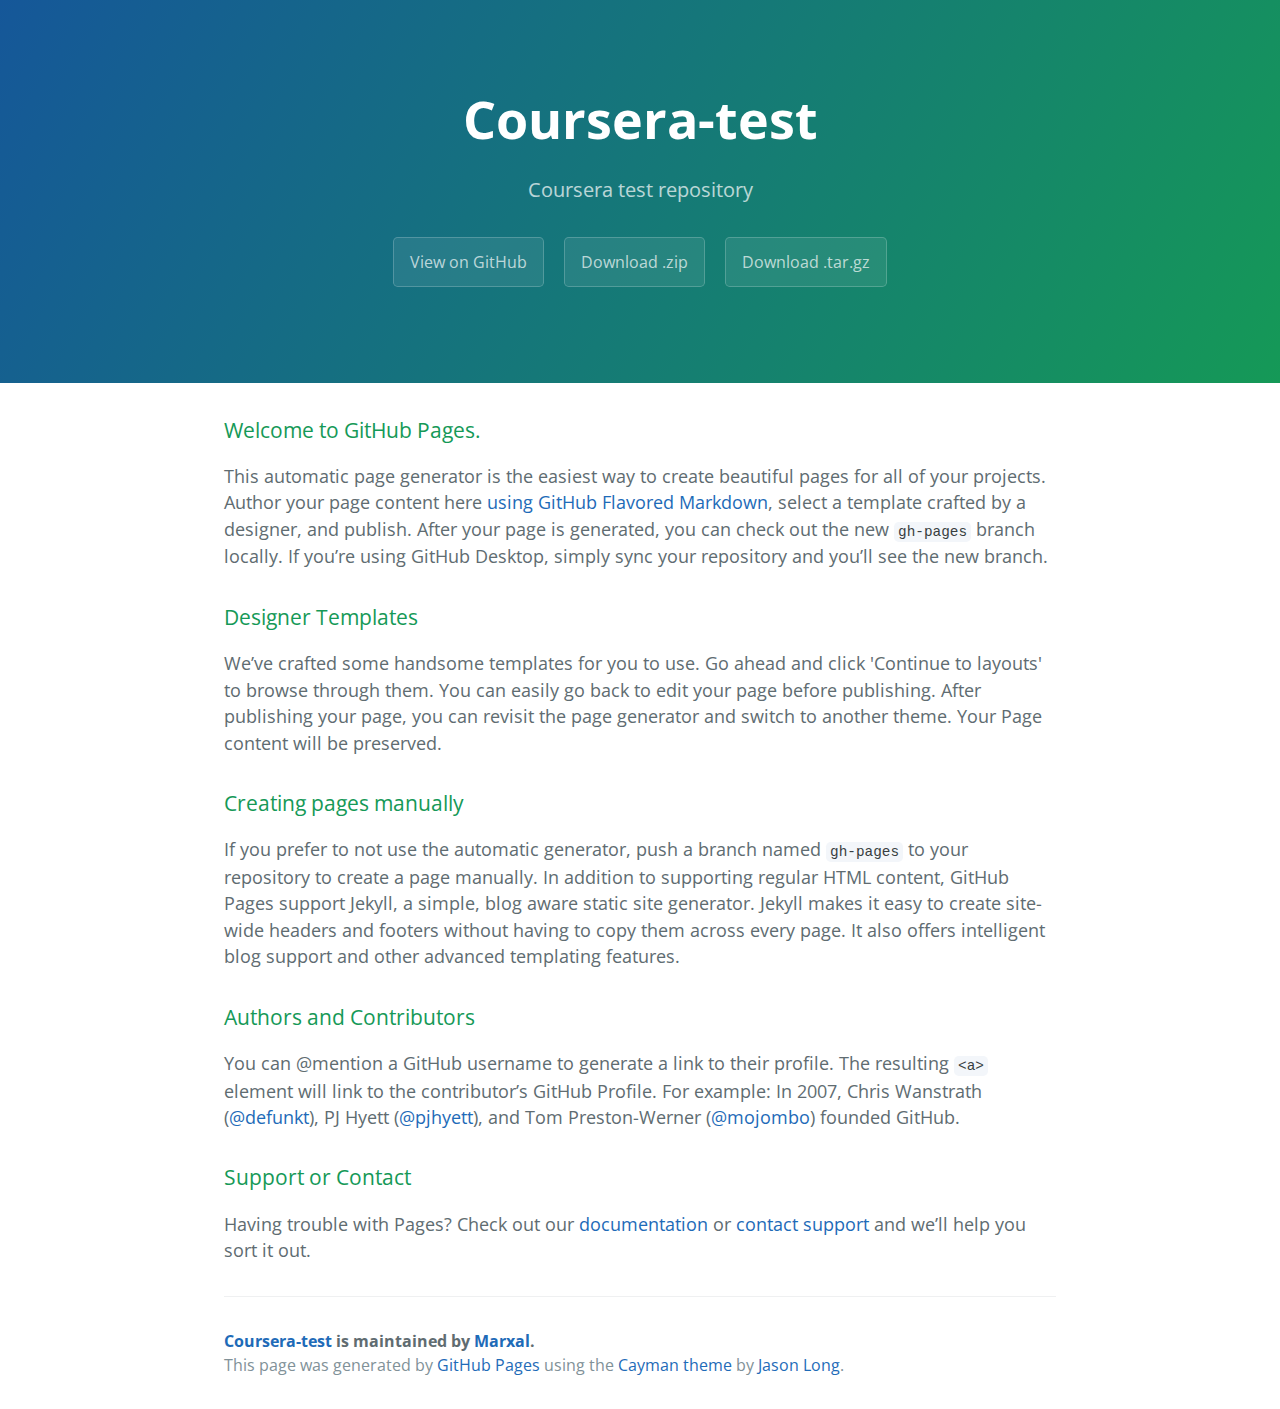
<file: index.html>
<!DOCTYPE html>
<html lang="en-us">
  <head>
    <meta charset="UTF-8">
    <title>Coursera-test by Marxal</title>
    <meta name="viewport" content="width=device-width, initial-scale=1">
    <link rel="stylesheet" type="text/css" href="stylesheets/normalize.css" media="screen">
    <link href='https://fonts.googleapis.com/css?family=Open+Sans:400,700' rel='stylesheet' type='text/css'>
    <link rel="stylesheet" type="text/css" href="stylesheets/stylesheet.css" media="screen">
    <link rel="stylesheet" type="text/css" href="stylesheets/github-light.css" media="screen">
  </head>
  <body>
    <section class="page-header">
      <h1 class="project-name">Coursera-test</h1>
      <h2 class="project-tagline">Coursera test repository</h2>
      <a href="https://github.com/Marxal/coursera-test" class="btn">View on GitHub</a>
      <a href="https://github.com/Marxal/coursera-test/zipball/master" class="btn">Download .zip</a>
      <a href="https://github.com/Marxal/coursera-test/tarball/master" class="btn">Download .tar.gz</a>
    </section>

    <section class="main-content">
      <h3>
<a id="welcome-to-github-pages" class="anchor" href="#welcome-to-github-pages" aria-hidden="true"><span aria-hidden="true" class="octicon octicon-link"></span></a>Welcome to GitHub Pages.</h3>

<p>This automatic page generator is the easiest way to create beautiful pages for all of your projects. Author your page content here <a href="https://guides.github.com/features/mastering-markdown/">using GitHub Flavored Markdown</a>, select a template crafted by a designer, and publish. After your page is generated, you can check out the new <code>gh-pages</code> branch locally. If you’re using GitHub Desktop, simply sync your repository and you’ll see the new branch.</p>

<h3>
<a id="designer-templates" class="anchor" href="#designer-templates" aria-hidden="true"><span aria-hidden="true" class="octicon octicon-link"></span></a>Designer Templates</h3>

<p>We’ve crafted some handsome templates for you to use. Go ahead and click 'Continue to layouts' to browse through them. You can easily go back to edit your page before publishing. After publishing your page, you can revisit the page generator and switch to another theme. Your Page content will be preserved.</p>

<h3>
<a id="creating-pages-manually" class="anchor" href="#creating-pages-manually" aria-hidden="true"><span aria-hidden="true" class="octicon octicon-link"></span></a>Creating pages manually</h3>

<p>If you prefer to not use the automatic generator, push a branch named <code>gh-pages</code> to your repository to create a page manually. In addition to supporting regular HTML content, GitHub Pages support Jekyll, a simple, blog aware static site generator. Jekyll makes it easy to create site-wide headers and footers without having to copy them across every page. It also offers intelligent blog support and other advanced templating features.</p>

<h3>
<a id="authors-and-contributors" class="anchor" href="#authors-and-contributors" aria-hidden="true"><span aria-hidden="true" class="octicon octicon-link"></span></a>Authors and Contributors</h3>

<p>You can @mention a GitHub username to generate a link to their profile. The resulting <code>&lt;a&gt;</code> element will link to the contributor’s GitHub Profile. For example: In 2007, Chris Wanstrath (<a href="https://github.com/defunkt" class="user-mention">@defunkt</a>), PJ Hyett (<a href="https://github.com/pjhyett" class="user-mention">@pjhyett</a>), and Tom Preston-Werner (<a href="https://github.com/mojombo" class="user-mention">@mojombo</a>) founded GitHub.</p>

<h3>
<a id="support-or-contact" class="anchor" href="#support-or-contact" aria-hidden="true"><span aria-hidden="true" class="octicon octicon-link"></span></a>Support or Contact</h3>

<p>Having trouble with Pages? Check out our <a href="https://help.github.com/pages">documentation</a> or <a href="https://github.com/contact">contact support</a> and we’ll help you sort it out.</p>

      <footer class="site-footer">
        <span class="site-footer-owner"><a href="https://github.com/Marxal/coursera-test">Coursera-test</a> is maintained by <a href="https://github.com/Marxal">Marxal</a>.</span>

        <span class="site-footer-credits">This page was generated by <a href="https://pages.github.com">GitHub Pages</a> using the <a href="https://github.com/jasonlong/cayman-theme">Cayman theme</a> by <a href="https://twitter.com/jasonlong">Jason Long</a>.</span>
      </footer>

    </section>

  
  </body>
</html>
</file>
<file: stylesheets/stylesheet.css>
* {
  box-sizing: border-box; }

body {
  padding: 0;
  margin: 0;
  font-family: "Open Sans", "Helvetica Neue", Helvetica, Arial, sans-serif;
  font-size: 16px;
  line-height: 1.5;
  color: #606c71; }

a {
  color: #1e6bb8;
  text-decoration: none; }
  a:hover {
    text-decoration: underline; }

.btn {
  display: inline-block;
  margin-bottom: 1rem;
  color: rgba(255, 255, 255, 0.7);
  background-color: rgba(255, 255, 255, 0.08);
  border-color: rgba(255, 255, 255, 0.2);
  border-style: solid;
  border-width: 1px;
  border-radius: 0.3rem;
  transition: color 0.2s, background-color 0.2s, border-color 0.2s; }
  .btn + .btn {
    margin-left: 1rem; }

.btn:hover {
  color: rgba(255, 255, 255, 0.8);
  text-decoration: none;
  background-color: rgba(255, 255, 255, 0.2);
  border-color: rgba(255, 255, 255, 0.3); }

@media screen and (min-width: 64em) {
  .btn {
    padding: 0.75rem 1rem; } }

@media screen and (min-width: 42em) and (max-width: 64em) {
  .btn {
    padding: 0.6rem 0.9rem;
    font-size: 0.9rem; } }

@media screen and (max-width: 42em) {
  .btn {
    display: block;
    width: 100%;
    padding: 0.75rem;
    font-size: 0.9rem; }
    .btn + .btn {
      margin-top: 1rem;
      margin-left: 0; } }

.page-header {
  color: #fff;
  text-align: center;
  background-color: #159957;
  background-image: linear-gradient(120deg, #155799, #159957); }

@media screen and (min-width: 64em) {
  .page-header {
    padding: 5rem 6rem; } }

@media screen and (min-width: 42em) and (max-width: 64em) {
  .page-header {
    padding: 3rem 4rem; } }

@media screen and (max-width: 42em) {
  .page-header {
    padding: 2rem 1rem; } }

.project-name {
  margin-top: 0;
  margin-bottom: 0.1rem; }

@media screen and (min-width: 64em) {
  .project-name {
    font-size: 3.25rem; } }

@media screen and (min-width: 42em) and (max-width: 64em) {
  .project-name {
    font-size: 2.25rem; } }

@media screen and (max-width: 42em) {
  .project-name {
    font-size: 1.75rem; } }

.project-tagline {
  margin-bottom: 2rem;
  font-weight: normal;
  opacity: 0.7; }

@media screen and (min-width: 64em) {
  .project-tagline {
    font-size: 1.25rem; } }

@media screen and (min-width: 42em) and (max-width: 64em) {
  .project-tagline {
    font-size: 1.15rem; } }

@media screen and (max-width: 42em) {
  .project-tagline {
    font-size: 1rem; } }

.main-content :first-child {
  margin-top: 0; }
.main-content img {
  max-width: 100%; }
.main-content h1, .main-content h2, .main-content h3, .main-content h4, .main-content h5, .main-content h6 {
  margin-top: 2rem;
  margin-bottom: 1rem;
  font-weight: normal;
  color: #159957; }
.main-content p {
  margin-bottom: 1em; }
.main-content code {
  padding: 2px 4px;
  font-family: Consolas, "Liberation Mono", Menlo, Courier, monospace;
  font-size: 0.9rem;
  color: #383e41;
  background-color: #f3f6fa;
  border-radius: 0.3rem; }
.main-content pre {
  padding: 0.8rem;
  margin-top: 0;
  margin-bottom: 1rem;
  font: 1rem Consolas, "Liberation Mono", Menlo, Courier, monospace;
  color: #567482;
  word-wrap: normal;
  background-color: #f3f6fa;
  border: solid 1px #dce6f0;
  border-radius: 0.3rem; }
  .main-content pre > code {
    padding: 0;
    margin: 0;
    font-size: 0.9rem;
    color: #567482;
    word-break: normal;
    white-space: pre;
    background: transparent;
    border: 0; }
.main-content .highlight {
  margin-bottom: 1rem; }
  .main-content .highlight pre {
    margin-bottom: 0;
    word-break: normal; }
.main-content .highlight pre, .main-content pre {
  padding: 0.8rem;
  overflow: auto;
  font-size: 0.9rem;
  line-height: 1.45;
  border-radius: 0.3rem; }
.main-content pre code, .main-content pre tt {
  display: inline;
  max-width: initial;
  padding: 0;
  margin: 0;
  overflow: initial;
  line-height: inherit;
  word-wrap: normal;
  background-color: transparent;
  border: 0; }
  .main-content pre code:before, .main-content pre code:after, .main-content pre tt:before, .main-content pre tt:after {
    content: normal; }
.main-content ul, .main-content ol {
  margin-top: 0; }
.main-content blockquote {
  padding: 0 1rem;
  margin-left: 0;
  color: #819198;
  border-left: 0.3rem solid #dce6f0; }
  .main-content blockquote > :first-child {
    margin-top: 0; }
  .main-content blockquote > :last-child {
    margin-bottom: 0; }
.main-content table {
  display: block;
  width: 100%;
  overflow: auto;
  word-break: normal;
  word-break: keep-all; }
  .main-content table th {
    font-weight: bold; }
  .main-content table th, .main-content table td {
    padding: 0.5rem 1rem;
    border: 1px solid #e9ebec; }
.main-content dl {
  padding: 0; }
  .main-content dl dt {
    padding: 0;
    margin-top: 1rem;
    font-size: 1rem;
    font-weight: bold; }
  .main-content dl dd {
    padding: 0;
    margin-bottom: 1rem; }
.main-content hr {
  height: 2px;
  padding: 0;
  margin: 1rem 0;
  background-color: #eff0f1;
  border: 0; }

@media screen and (min-width: 64em) {
  .main-content {
    max-width: 64rem;
    padding: 2rem 6rem;
    margin: 0 auto;
    font-size: 1.1rem; } }

@media screen and (min-width: 42em) and (max-width: 64em) {
  .main-content {
    padding: 2rem 4rem;
    font-size: 1.1rem; } }

@media screen and (max-width: 42em) {
  .main-content {
    padding: 2rem 1rem;
    font-size: 1rem; } }

.site-footer {
  padding-top: 2rem;
  margin-top: 2rem;
  border-top: solid 1px #eff0f1; }

.site-footer-owner {
  display: block;
  font-weight: bold; }

.site-footer-credits {
  color: #819198; }

@media screen and (min-width: 64em) {
  .site-footer {
    font-size: 1rem; } }

@media screen and (min-width: 42em) and (max-width: 64em) {
  .site-footer {
    font-size: 1rem; } }

@media screen and (max-width: 42em) {
  .site-footer {
    font-size: 0.9rem; } }
</file>
<file: stylesheets/github-light.css>
/*
The MIT License (MIT)

Copyright (c) 2016 GitHub, Inc.

Permission is hereby granted, free of charge, to any person obtaining a copy
of this software and associated documentation files (the "Software"), to deal
in the Software without restriction, including without limitation the rights
to use, copy, modify, merge, publish, distribute, sublicense, and/or sell
copies of the Software, and to permit persons to whom the Software is
furnished to do so, subject to the following conditions:

The above copyright notice and this permission notice shall be included in all
copies or substantial portions of the Software.

THE SOFTWARE IS PROVIDED "AS IS", WITHOUT WARRANTY OF ANY KIND, EXPRESS OR
IMPLIED, INCLUDING BUT NOT LIMITED TO THE WARRANTIES OF MERCHANTABILITY,
FITNESS FOR A PARTICULAR PURPOSE AND NONINFRINGEMENT. IN NO EVENT SHALL THE
AUTHORS OR COPYRIGHT HOLDERS BE LIABLE FOR ANY CLAIM, DAMAGES OR OTHER
LIABILITY, WHETHER IN AN ACTION OF CONTRACT, TORT OR OTHERWISE, ARISING FROM,
OUT OF OR IN CONNECTION WITH THE SOFTWARE OR THE USE OR OTHER DEALINGS IN THE
SOFTWARE.

*/

.pl-c /* comment */ {
  color: #969896;
}

.pl-c1 /* constant, variable.other.constant, support, meta.property-name, support.constant, support.variable, meta.module-reference, markup.raw, meta.diff.header */,
.pl-s .pl-v /* string variable */ {
  color: #0086b3;
}

.pl-e /* entity */,
.pl-en /* entity.name */ {
  color: #795da3;
}

.pl-smi /* variable.parameter.function, storage.modifier.package, storage.modifier.import, storage.type.java, variable.other */,
.pl-s .pl-s1 /* string source */ {
  color: #333;
}

.pl-ent /* entity.name.tag */ {
  color: #63a35c;
}

.pl-k /* keyword, storage, storage.type */ {
  color: #a71d5d;
}

.pl-s /* string */,
.pl-pds /* punctuation.definition.string, string.regexp.character-class */,
.pl-s .pl-pse .pl-s1 /* string punctuation.section.embedded source */,
.pl-sr /* string.regexp */,
.pl-sr .pl-cce /* string.regexp constant.character.escape */,
.pl-sr .pl-sre /* string.regexp source.ruby.embedded */,
.pl-sr .pl-sra /* string.regexp string.regexp.arbitrary-repitition */ {
  color: #183691;
}

.pl-v /* variable */ {
  color: #ed6a43;
}

.pl-id /* invalid.deprecated */ {
  color: #b52a1d;
}

.pl-ii /* invalid.illegal */ {
  color: #f8f8f8;
  background-color: #b52a1d;
}

.pl-sr .pl-cce /* string.regexp constant.character.escape */ {
  font-weight: bold;
  color: #63a35c;
}

.pl-ml /* markup.list */ {
  color: #693a17;
}

.pl-mh /* markup.heading */,
.pl-mh .pl-en /* markup.heading entity.name */,
.pl-ms /* meta.separator */ {
  font-weight: bold;
  color: #1d3e81;
}

.pl-mq /* markup.quote */ {
  color: #008080;
}

.pl-mi /* markup.italic */ {
  font-style: italic;
  color: #333;
}

.pl-mb /* markup.bold */ {
  font-weight: bold;
  color: #333;
}

.pl-md /* markup.deleted, meta.diff.header.from-file */ {
  color: #bd2c00;
  background-color: #ffecec;
}

.pl-mi1 /* markup.inserted, meta.diff.header.to-file */ {
  color: #55a532;
  background-color: #eaffea;
}

.pl-mdr /* meta.diff.range */ {
  font-weight: bold;
  color: #795da3;
}

.pl-mo /* meta.output */ {
  color: #1d3e81;
}
</file>
